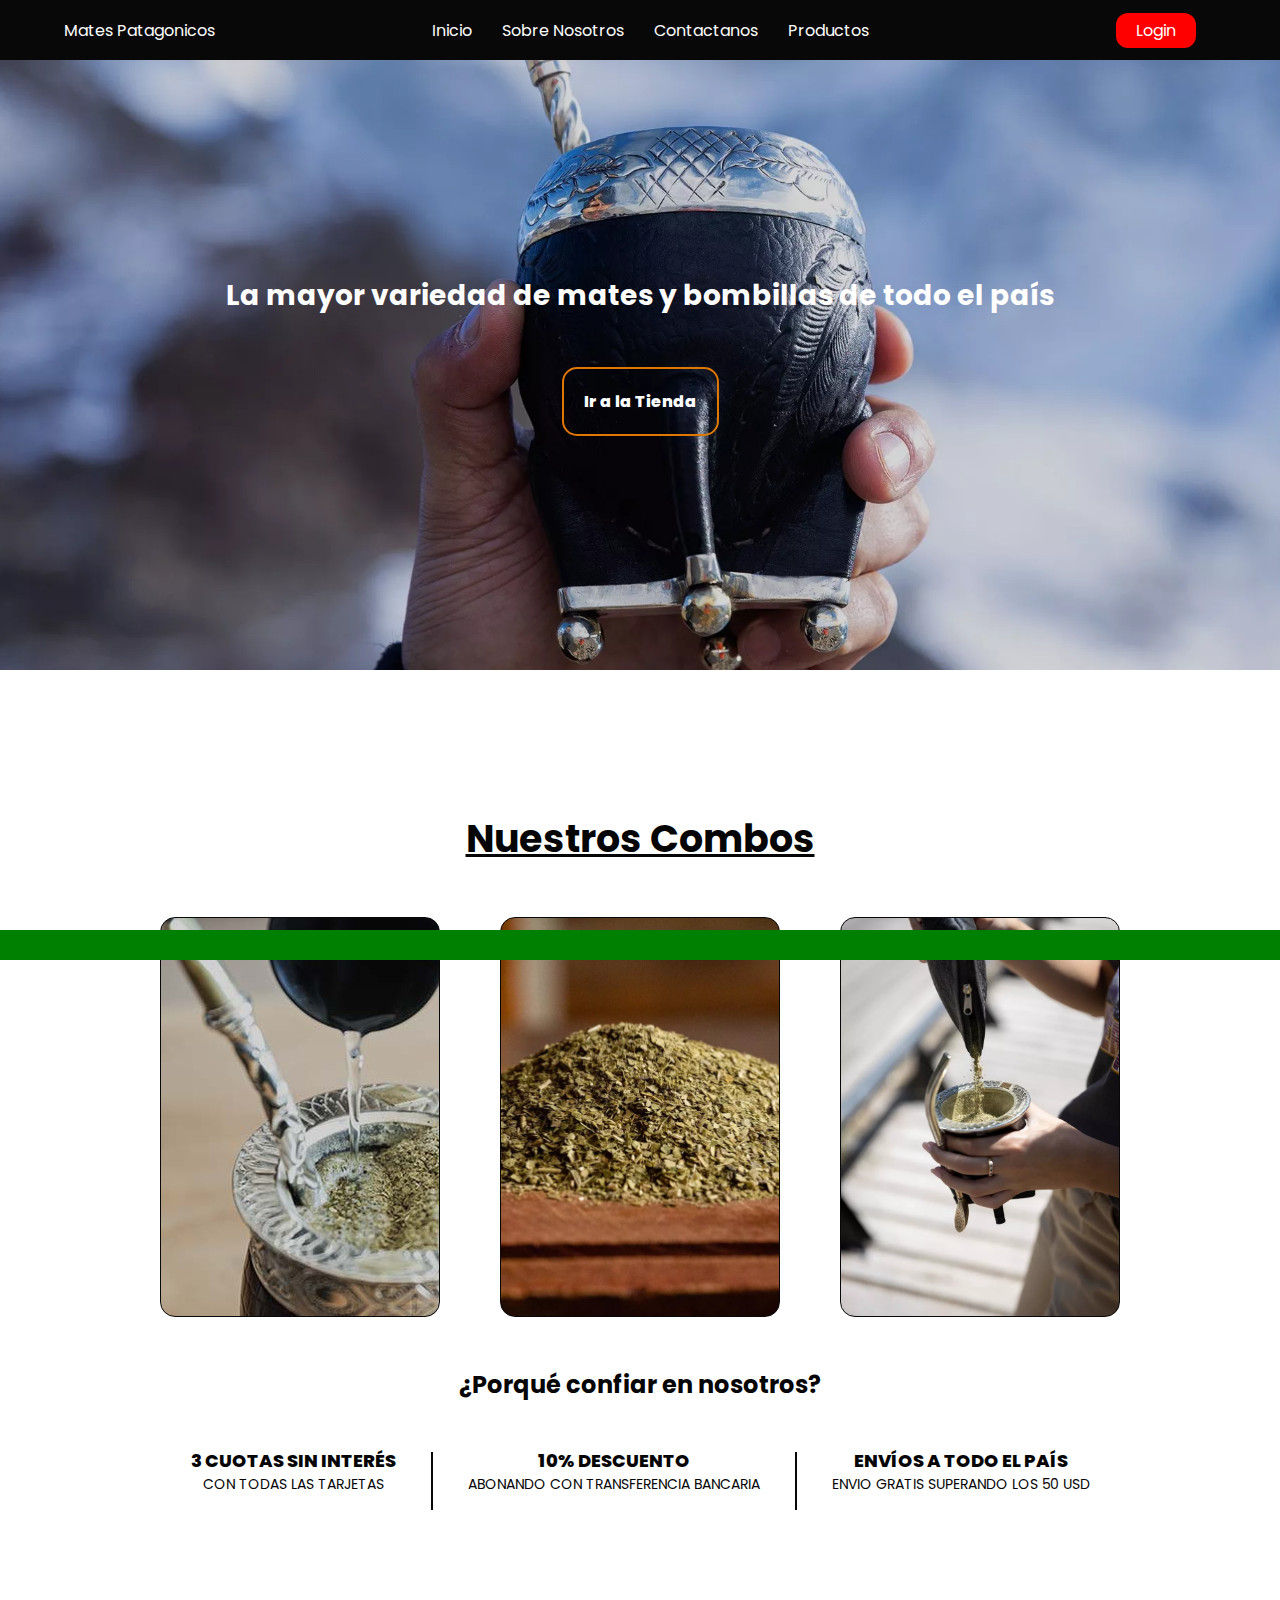
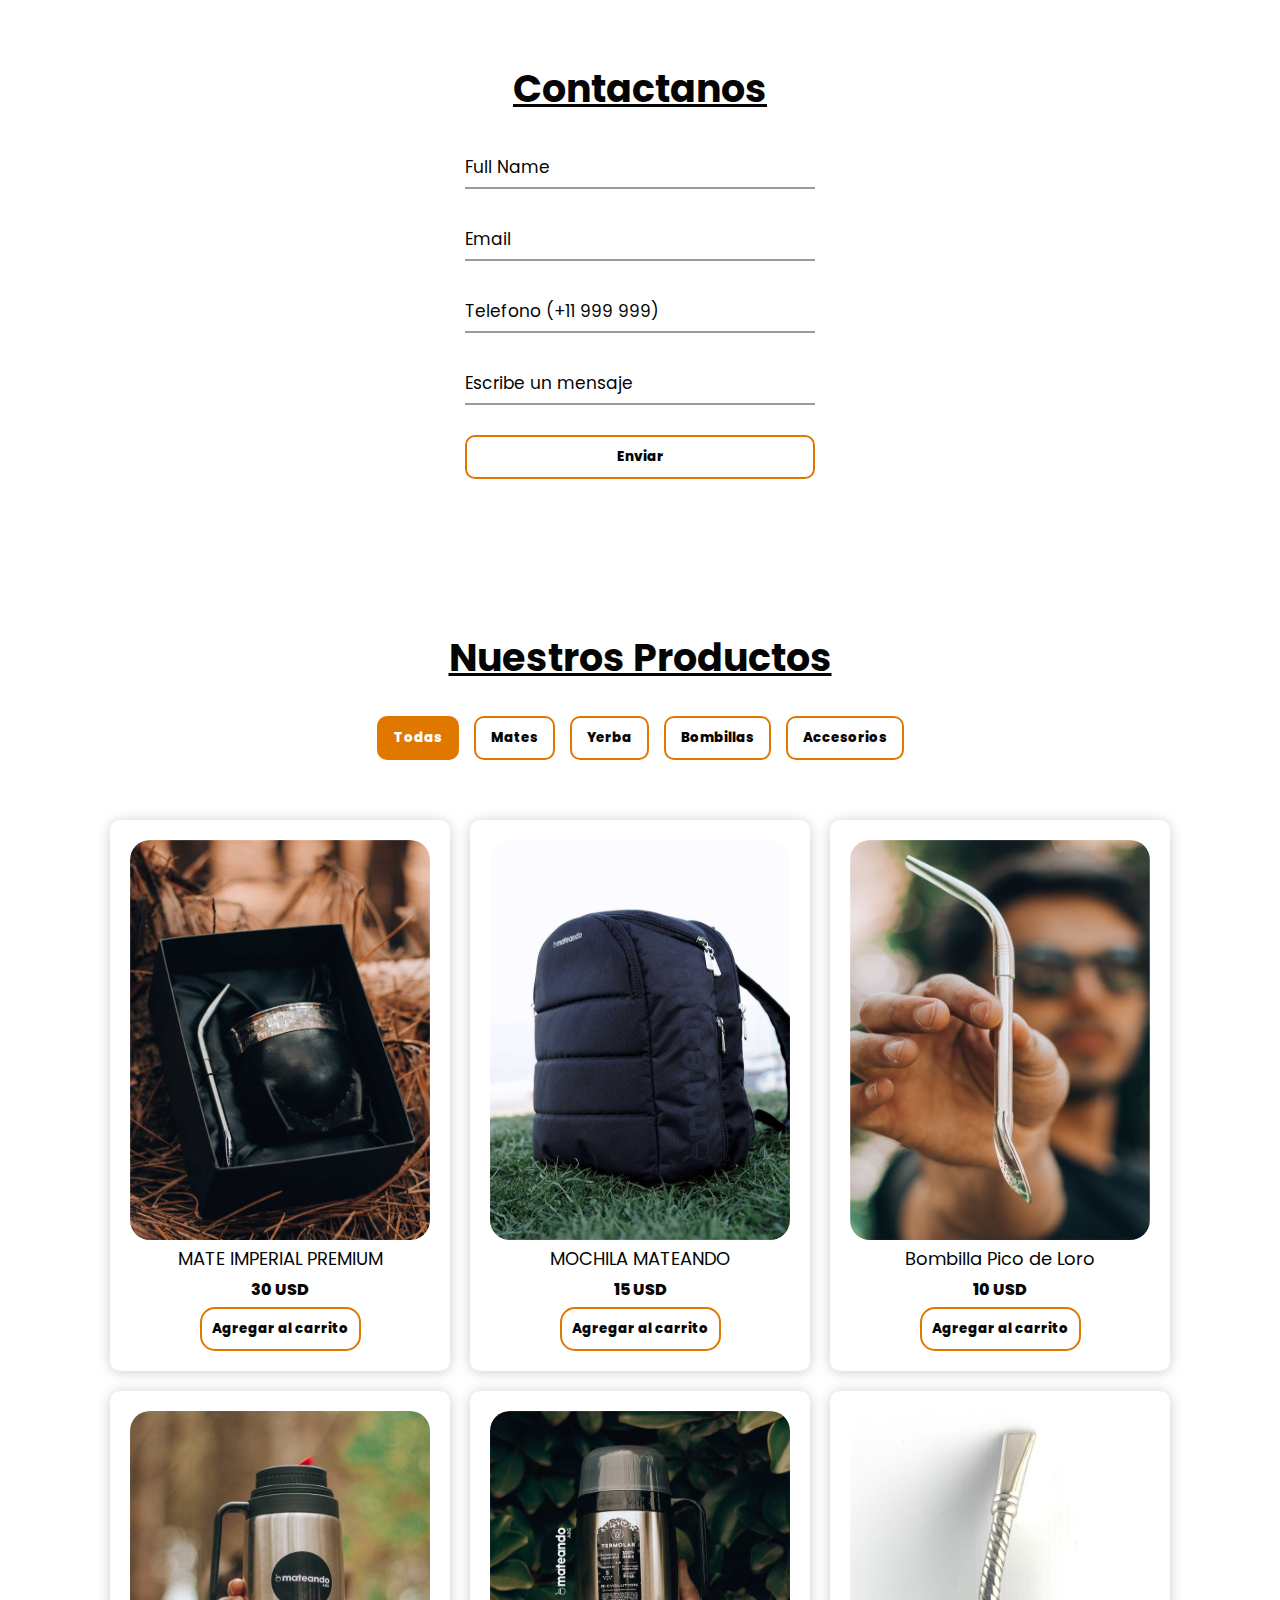
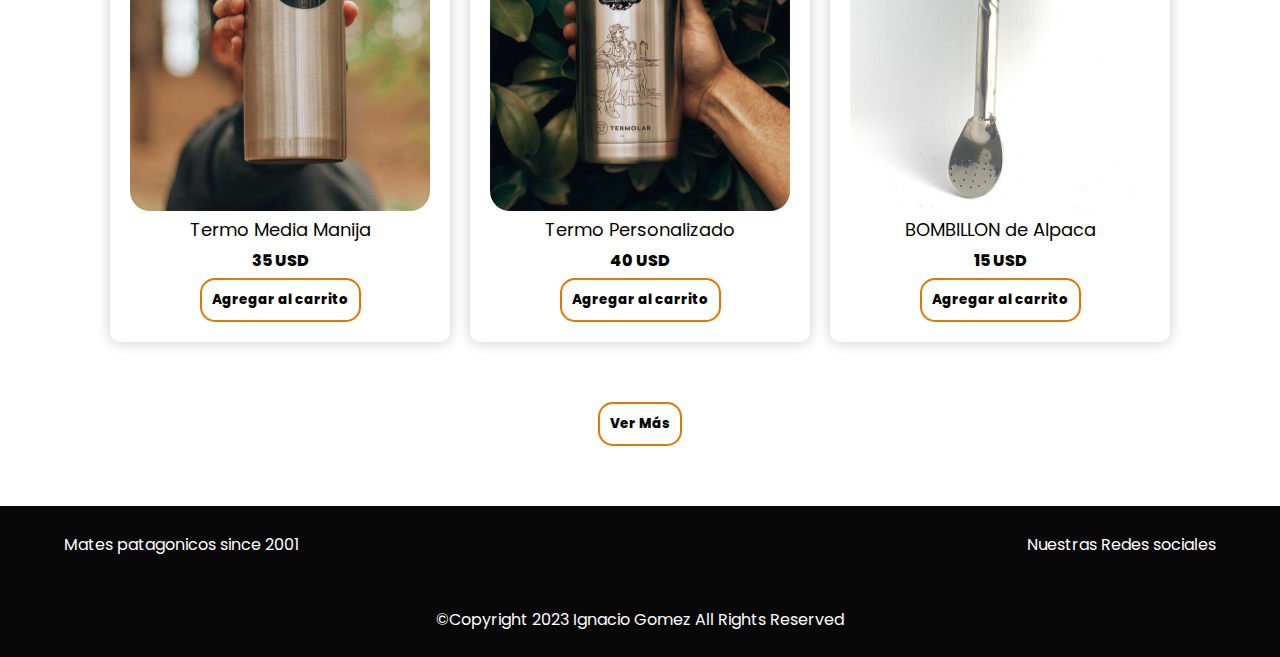
<file: index.html>
<!DOCTYPE html>
<html lang="en">
<head>
    <meta charset="UTF-8">
    <meta http-equiv="X-UA-Compatible" content="IE=edge">
    <meta name="viewport" content="width=device-width, initial-scale=1.0">
    <title>Mates Patagonicos</title>
    <link rel="stylesheet" href="style.css">
    <link rel="stylesheet" href="mediaqueries.css">
    <link
      rel="stylesheet"
      href="https://cdnjs.cloudflare.com/ajax/libs/font-awesome/6.2.0/css/all.min.css"
      integrity="sha512-xh6O/CkQoPOWDdYTDqeRdPCVd1SpvCA9XXcUnZS2FmJNp1coAFzvtCN9BmamE+4aHK8yyUHUSCcJHgXloTyT2A=="
      crossorigin="anonymous"
      referrerpolicy="no-referrer"
    />
</head>
<body>
    <header>
        <nav id="nav">
            <div class="header-container">
                <a href="./index.html">Mates Patagonicos</a>
                <div class="navbar">  
                        <ul class="navbar-list">
                            <li><a href="#hero">Inicio</a></li>
                            <li><a href="#about-us">Sobre Nosotros</a></li>
                            <li><a href="#contact-us">Contactanos</a></li>
                            <li><a href="#products">Productos</a></li>
                            <li><a href="./login.html" class="login-phone">Login</a></li>
                        </ul>
                </div>
                <div class="btn-nav">
                    <a href="./login.html" class="login-btn">Login</a>
                    <div class="menu-label">
                        <i class="fa-solid fa-bars"></i>
                    </div>  
                    <div class="cart-label">
                        <i class="fa fa-shopping-cart" aria-hidden="true"></i>
                    </div>
                </div>
                

                <div class="cart">

                    <h2>Tus Productos</h2>
                
                    <div class="cart-container">
                            
                    </div>
                
                    <div class="cart-total">
                        <p>Total:</p>
                        <span class="total"></span>
                    </div>
                    <button class="btn-buy">Comprar</button>
                    <button class="btn-delete">Vaciar carrito</button>
                </div>  
            </div>
        </nav>   
    </header>
    <main>
       <section id="hero">
        <div class="hero-info">
            <h1>La mayor variedad de mates y bombillas de todo el país</h1>
            <a href="#">Ir a la Tienda <i class="fa fa-arrow-right" aria-hidden="true"></i></a>
        </div> 
       </section>    
       <section id="about-us">
            <h1>Nuestros Combos</h1>
            <div class="about-card">
                <div class="card mates">
                    <a href="#">Mates</a>
                </div>
                <div class="card yerba">
                    <a href="#">Yerba</a>
                </div>
                <div class="card accessories">
                    <a href="#">Accesorios</a>
                </div>
            </div>
            <div class="promos">
                <h2>¿Porqué confiar en nosotros?</h2>
                <div class="promo-container">
                    <div class="promo-card">
                        <i class="fa fa-credit-card" aria-hidden="true"></i>
                        <h3>3 CUOTAS SIN INTERÉS</h3>
                        <p>CON TODAS LAS TARJETAS</p>
                    </div>
                    <span class="divider"></span>
                    <div class="promo-card">
                        <i class="fa fa-university" aria-hidden="true"></i>
                        <h3>10% DESCUENTO</h3>
                        <p>ABONANDO CON TRANSFERENCIA BANCARIA</p>
                    </div>
                    <span class="divider"></span>
                    <div class="promo-card">
                        <i class="fa fa-truck" aria-hidden="true"></i>
                        <h3>ENVÍOS A TODO EL PAÍS</h3>
                        <p>ENVIO GRATIS SUPERANDO LOS 50 USD</p>
                    </div>
                </div>
            </div>
       </section>
       <section id="contact-us">
            <h3 class="contact-title">Contactanos</h3>
            <form class="contact">
                <div class="contact-input">
                    <input required="" placeholder="Full Name" class="form-field" type="input">
                    <label class="form-label" for="name">Nombre completo</label>
                </div>
                <div class="contact-input">
                    <input type="email" id="email" class="form-field" placeholder="Email" required>
                    <label for="email" class="form-label">Email</label> 
                </div>
                <div class="contact-input">
                    <input type="text" id="phone" class="form-field" placeholder="Telefono (+11 999 999)" required>
                    <label for="phone" class="form-label">Telefono</label>
                </div>
                <div class="contact-input">
                    <input type="text" id="phone" class="form-field" placeholder="Escribe un mensaje" required>
                    <label for="phone" class="form-label">Escribe un mensaje</label>
                </div>
                <button class="contact-button">Enviar</button>
            </form>
                
       </section>
       <section id="products">
            <h2>Nuestros Productos</h2>
            <!-- Categories JS -->
            <div class="categories">
                <button class="category active">Todas</button>
                <button class="category" data-category="mate">Mates</button>
                <button class="category" data-category="yerba">Yerba</button>
                <button class="category" data-category="bombilla">Bombillas</button>
                <button class="category" data-category="accesorios">Accesorios</button>
            </div>

            <!-- Products JS-->
            <div class="products-container">
                
            </div>
            <button class="btn-load">Ver Más</button>
       </section>
       <footer>
            <div class="footer-links">
                <p>Mates patagonicos since 2001</p>
                <div class="footer-social">
                    <p>Nuestras Redes sociales</p>
                    <div class="social-links">
                        <a href="#"><i class="fa-brands fa-facebook"></i></a>
                        <a href="https://www.instagram.com/matespatagonicos/?hl=es" target="_blank"><i class="fa-brands fa-instagram"></i></a>
                        <a href="#"><i class="fa-brands fa-linkedin"></i></a>
                    </div>
                </div>
            </div>
            <p>&#169;Copyright 2023 Ignacio Gomez All Rights Reserved</p>
       </footer>
       <div class="add-modal"></div>

    </main>
    <script src="./data.js"></script>
    <script src="./main.js"></script>
    
</body>
</html>
</file>
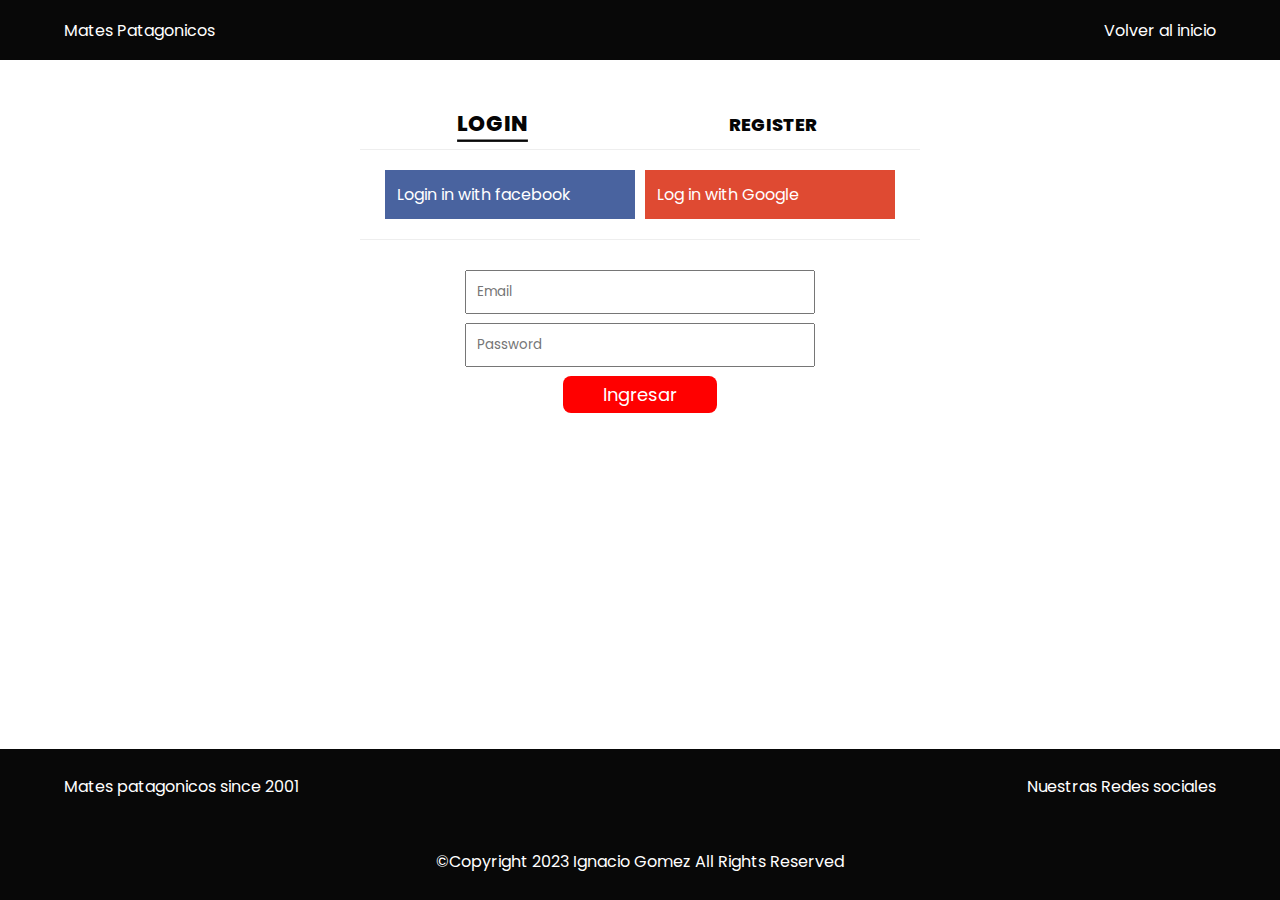
<file: login.html>
<!DOCTYPE html>
<html lang="en">
<head>
    <meta charset="UTF-8">
    <meta http-equiv="X-UA-Compatible" content="IE=edge">
    <meta name="viewport" content="width=device-width, initial-scale=1.0">
    <title>Mates Patagonicos</title>
    <link rel="stylesheet" href="./assets/login.css">
    <link
      rel="stylesheet"
      href="https://cdnjs.cloudflare.com/ajax/libs/font-awesome/6.2.0/css/all.min.css"
      integrity="sha512-xh6O/CkQoPOWDdYTDqeRdPCVd1SpvCA9XXcUnZS2FmJNp1coAFzvtCN9BmamE+4aHK8yyUHUSCcJHgXloTyT2A=="
      crossorigin="anonymous"
      referrerpolicy="no-referrer"
    />
</head>
<body>
    <header>
        <nav id="nav">
            <div class="header-container">
                <a href="./index.html">Mates Patagonicos</a>
                <a href="./index.html" class="back">Volver al inicio</a>
        </nav>   
    </header>
    <main>
        <section class="login">
            <div class="login-box">
                <h3 class="login-btn active-btn" onclick="toggleLogin()">Login</h3>
                <h3 class="register-btn" onclick="toggleRegister()">Register</h3>
            </div>
            <div class="social-login">
                <a href="#">
                    <i class="fa-brands fa-facebook-f"></i>
                    Login in with facebook
                  </a>
                  <a href="#">
                    <i class="fa-brands fa-google-plus-g"></i>
                    Log in with Google
                  </a>
            </div>
            <form class="form-login " id="form-login">
                <div class="form--field">
                    <input
                    type="email"
                    placeholder="Email"
                    class="form-input"
                    id="email"
                    autocomplete="off"
                    />
                    <small></small>
                </div>
                <div class="form--field">
                    <input
                    type="password"
                    placeholder="Password"
                    class="form-input"
                    id="password"
                    autocomplete="off"
                    />
                    <small></small>
                </div>
                <input type="submit" class="form-submit-btn" id="ingresar" value="Ingresar" />
            </form>
            <form class="form-register hidden" id="form-register">
                <div class="form--field">
					<input
						type="text"
						placeholder="Username"
						class="form-input"
						id="username"
						autocomplete="off"
					/>
					<small></small>
				</div>
                <div class="form--field">  
                    <input
                    type="email"
                    placeholder="Email"
                    class="form-input"
                    id="email-register"
                    autocomplete="off"
                    />
                    <small></small>
                </div>
                <div class="form--field">   
                    <input
                    type="password"
                    placeholder="Password"
                    class="form-input"
                    id="password-register"
                    autocomplete="off"
                    />
                    <small></small>
                </div>
                <div class="form--field">  
                    <input
                    type="text"
                    placeholder="Telefono"
                    class="form-input"
                    id="phone"
                    autocomplete="off"
                    />
                    <small></small>
                </div>
                <input type="submit" class="form-submit-btn" id="registrar" value="Registrarse" />
            </form>
        </section>
        <footer>
            <div class="footer-links">
                <p>Mates patagonicos since 2001</p>
                <div class="footer-social">
                    <p>Nuestras Redes sociales</p>
                    <div class="social-links">
                        <a href="#"><i class="fa-brands fa-facebook"></i></a>
                        <a href="https://www.instagram.com/matespatagonicos/?hl=es" target="_blank"><i class="fa-brands fa-instagram"></i></a>
                        <a href="#"><i class="fa-brands fa-linkedin"></i></a>
                    </div>
                </div>
            </div>
            <p>&#169;Copyright 2023 Ignacio Gomez All Rights Reserved</p>
        </footer>
       <div class="add-modal"></div>
    </main>
    <script src="./validation.js"></script>
</body>
</html>
</file>
<file: style.css>
@import url('https://fonts.googleapis.com/css2?family=Poppins:wght@500&display=swap');

:root{
    --background: #080808;
    --primary: #FF0000;

 /* Text Colors */
    --text-white: #FFFFFF;
    --text-grey: #adb9c7;
    --text-back: #050505;

 /* Buttons */

    --btn-primary: #E07800;;
    --btn-secundary: #EAA1A1;;
}

*{
    box-sizing: border-box;  
    margin: 0;
    padding: 0;
    text-decoration: none;
    list-style-type: none;
    color: inherit;
    font-family: 'Poppins', sans-serif;
   
}

html {
    scroll-behavior: smooth;
}

nav{
    position: fixed;
    top: 0;
    display: flex;
    align-items: center;
    justify-content: space-between;
    width: 100%;
    height: 60px;
    transition: 0.3s;
    z-index: 99;
    background-color: var(--background);
    color: var(--text-white);
}

nav.scrolled-down {
    height: 70px;
}

.header-container{
    margin: 0 5%;
    width: 100%;
    display: flex;
    justify-content: space-between;
    align-items: center;
}

.title{
    font-size: 22px;
    font-weight: 700;
    color: var(--text-back);
}

.header-span{
    color: var(--primary);
}


.navbar{
    display: flex;
    flex-direction: row;
    justify-content: center;
    
}

.navbar-list{
    display: flex;
    flex-direction: row;
    align-items: center;
    justify-content: center;
    gap: 30px;
}

.login-phone{
    display: none;
}

.menu-label{
    display: none;
}

.btn-nav{
    display: flex;
    flex-direction: row;
    justify-content: center;
    align-items: center;
    gap: 20px;
}


.login-btn{
    padding: 5px 20px ;
    background-color: var(--primary);
    border-radius: 12px;

}

.cart-label{
    cursor: pointer;
}

/*carrito*/

.cart {
    position: absolute;
    top: 60px;
    right: 0;
    padding: 50px 30px;
    background: var(--background);
    border-left: 1px solid var(--nav-bg);
    display: flex;
    flex-direction: column;
    gap: 30px;
    height: calc(100vh - 60px);
    overflow-y: scroll;
    z-index: 2;
    min-width: 375px;
    transition: all 0.5s cubic-bezier(0.92, 0.01, 0.35, 0.99);
    transform: translate(200%);
  }

  .cart-container {
    display: flex;
    flex-direction: column;
    gap: 20px;
  }

  .cart-item{
    display: flex;
    flex-direction: row;
    gap: 30px;
    justify-content: space-between;
  }

  .item{
    display: flex;
    flex-direction: row;
    gap: 10px;
  }

  .item img{
    width: 80px;
  }

  .item-info{
    display: flex;
    justify-content: center;
    flex-direction: column;
    gap: 10px;
  }

  .item-info h3{
    font-size: 18px;
    font-weight: 800;
  }

  .item-info p{
    font-size: 14px;
    font-weight: 400;
  }

  .item-handler{
    display: flex;
    flex-direction: row;
    align-items: center;
    gap: 12px;
  }

  .quantity-handler{
    cursor: pointer;
  }

  .cart-total{
    display: flex;
    flex-direction: row;
    justify-content: space-between;
  }


  .btn-buy{
    background-color: var(--text-white);
    border: 1px solid var(--btn-primary);
    color: var(--text-back);
    padding: 5px;
    border-radius: 10px;
    font-size: 16px;
    cursor: pointer;
  }

  .btn-delete{
    background-color: var(--btn-primary);
    border: 1px solid var(--background);
    color: var(--text-white);
    padding: 5px;
    border-radius: 10px;
    font-size: 16px;
    cursor: pointer;
  }

  /* Open Cart */

  .open-cart {
    transform: translate(0%);
    transition: all 0.5s cubic-bezier(0.92, 0.01, 0.35, 0.99);
  }

  .empty-msg {
    color: var(--text-white);
    font-size: 14px;
  }

  .cart::-webkit-scrollbar {
    display: none;
  }

/* DIsable */

.disabled {
    border-color: var(--text-grey);
    color: var(--text-back);
    cursor: not-allowed;
    background-color: var(--text-grey);
  }

.disabled:hover {
    color: var(--text-back);
    cursor: not-allowed;
    background-color: var(--btn-primary);
  }

/* Main */

main{
    display: flex;
    flex-direction: column;
    align-items: center;
    justify-content: center;
    color: var(--text-white);
    width: 100%;
}

/* Hero */

#hero{
    margin-top: 40px;
    background: url(./assets/D_NQ_NP_652240-MLA51827263221_102022-OO.webp);
    width: 100%;
    height: 70vh;
    background-size: cover;
    background-position: center;
    background-repeat: no-repeat;
    display: flex;
    flex-direction: column;
    align-items: center;
    justify-content: center;
}

.hero-info{
    max-width: 1200px;
    display: flex;
    align-items: center;
    justify-content: center;
    flex-direction: column;
    gap: 50px;  
}

.hero-info h1{
    font-size: 28px;
}

.hero-info a{
    padding: 20px;
    border: 2px solid var(--btn-primary);
    border-radius: 15px;
    transition: all 0.2s ease-in;
    font-weight: 800;
}

.hero-info a:hover{
    background-color: var(--btn-primary);
}

.hero-info a:hover i{
    transform: translateX(5px);
    transition: all 0.5s ease;
}

/* About Us */

#about-us{
    color: var(--text-back);
    margin-top: 40px;
    width: 100%;
    max-width: 1200px;
    display: flex;
    align-items: center;
    flex-direction: column;
    gap: 50px;
    
}

#about-us h1{
    font-size: 38px;
    text-decoration: underline;
    margin-top: 100px;
}


.about-card{
    display: flex;
    flex-direction: row;
    align-items: center;
    gap: 60px;
}


.card{
    width: 280px;
    height: 400px;
    border: 1px solid var(--background); 
    border-radius: 15px;
    display: flex;
    align-items: center;
    justify-content: center;
    
}

.card a{
    font-size: 22px;
    font-weight: 800;
    color: var(--text-white);
    display: none;
    background-color: var(--text-back);
    padding: 10px;
    border-radius: 10px;
    text-align: center;
}


.card:hover a{
    display: flex;
}



.mates{
    background: url(./assets/mates.jpg);
}

.yerba{
    background: url(./assets/yerba.webp);
    background-position: center;
    background-size: cover;
}

.accessories{
    background: url(./assets/accesorios.webp);
    background-position: center;
    background-size: cover;
}

/* Promos */

.promos{
    width: 100%;
    display: flex;
    align-items: center;
    flex-direction: column;
    gap: 30px;
}

.promos h2{
    font-size: 24px;
    font-weight: 700;
}

.promo-container{
    display: flex;
    flex-direction: row;
    gap: 20px;
    
}

.promo-card{
    display: flex;
    flex-direction: column;
    align-items: center;
    justify-content: center;
    padding: 15px;
}

.promo-card h3{
    font-size: 18px;
    font-weight: 800;
}

.promo-card p{
    font-size: 14px;
    font-weight: 400;
}

.divider{
    margin-top: 20px;
    border: 0.5px solid var(--background);
}

/* Contacto */

#contact-us{
    max-width: 900px;
    margin-top: 40px;
    display: flex;
    align-items: center;
    justify-content: center;
    flex-direction: column;
    gap: 30px;
    border-radius: 17px;
    padding: 10px;
    color: var(--text-back);
    width: 100%;
}

.contact{
    display: flex;
    flex-direction: column;
    gap: 30px;
}

.contact-title{
    font-size: 38px;
    text-decoration: underline;
    margin-top: 100px;
}

.form-field {
    font-family: inherit;
    width: 350px;
    border: none;
    border-bottom: 2px solid #9b9b9b;
    outline: 0;
    font-size: 17px;
    color: var(--text-back);
    padding: 7px 0;
    background: transparent;
    transition: border-color 0.2s;
  }
  
  .form-field::placeholder {
    color: var(--text-back);
  }
  
  .form-field:placeholder-shown ~ .form-label {
    font-size: 17px;
    cursor: text;
    top: 20px;
  }
  
  .form-label {
    position: absolute;
    top: 0;
    display: block;
    transition: 0.2s;
    font-size: 17px;
    color: #9b9b9b;
    pointer-events: none;
  }
  
  .form-field:focus {
    padding-bottom: 6px;
    font-weight: 400;
    border-width: 3px;
    border-image: linear-gradient(to right, #BC0B39, #f12711);
    border-image-slice: 1;
  }
  
  .form-field:focus ~ .form-label {
    position: absolute;
    top: 0;
    display: block;
    transition: 0.2s;
    font-size: 17px;
    color: var(--text-back);
    font-weight: 700;
  }

  .contact-button{
    background: transparent;
    border: 2px solid var(--btn-primary);
    padding: 10px 15px;
    color: var(--text-back);
    border-radius: 10px;
    cursor: pointer;
    font-weight: 800;
    transition: all 0.2s ease-in;
  }

  .contact-button:hover{
    background: var(--btn-primary);
    color: var(--text-white);
  }

/* Productos */

#products{
    margin-top: 40px;
    color: var(--text-back);
    max-width: 1200px;
    display: flex;
    align-items: center;
    flex-direction: column;
    gap: 30px;
}

#products h2{
    font-size: 38px;
    text-decoration: underline;
    margin-top: 100px;
}

/* Categories */

.categories{
    display: flex;
    align-items: center;
    justify-content: center;
    gap: 15px;
}

.category{
    background: transparent;
    border: 2px solid var(--btn-primary);
    padding: 10px 15px;
    color: var(--text-back);
    border-radius: 10px;
    cursor: pointer;
    font-weight: 800;
    transition: all 0.2s ease-in;
}

.category:hover{
    background: var(--btn-primary);
    color: var(--text-white);
}

.active{
    background: var(--btn-primary);
    color: var(--text-white);
}

.hidden{
    display: none;
}

/* products */

.products-container{
    display: flex;
    flex-wrap: wrap;
    align-items: center;
    justify-content: center;
    gap: 20px;
    padding: 30px 0;
    max-width: 1200px;
    width: 100%;
}

.product{
    display: flex;
    align-items: center;
    justify-content: center;
    flex-direction: column;
    gap: 5px;
    box-shadow: 0px 1px 13px rgba(0,0,0,0.2);
    padding: 20px;
    border-radius: 10px;
}

.product img{
    width: 300px;
    height: 400px;
    border-radius: 20px;
}

.product h3{
    font-size: 18px;
    font-weight: 400;
}

.product p{
    font-size: 16px;
    font-weight: 800;
}

.product button{
    background-color: var(--text-white);
    padding: 10px;
    border: 2px solid var(--btn-primary);
    border-radius: 15px;
    transition: all 0.1s ease-in;
    font-weight: 800;
    cursor: pointer;
}

.product button:hover{
    background-color: var(--btn-primary);
    color: var(--text-white);
}

.btn-load{
    background-color: var(--text-white);
    padding: 10px;
    border: 2px solid var(--btn-primary);
    border-radius: 15px;
    transition: all 0.1s ease-in;
    font-weight: 800;
    cursor: pointer;
}

.btn-load:hover{
    background-color: var(--btn-primary);
    color: var(--text-white);
}

/* Modal */

.add-modal{
    display: flex;
    align-items: center;
    justify-content: center;
    position: fixed;
    padding: 15px 0px;
    color: var(--text-white);
    background-color: green;
    position: fixed;
    bottom: 0;
    width: 100%;
    transition: all 0.5s ease-out;
    transform: translateY(200%);
  }
  
.active-modal {
    transform: translateY(0);
    transition: all 0.5s ease-in;
}


/* Footer */

footer{
    margin-top: 60px;
    background-color: var(--background);
    width: 100%;
    gap: 40px;
    display: flex;
    flex-direction: column;
    align-items: center;
    justify-content: center;
    padding: 2% 5%;
}

.footer-links{
    display: flex;
    justify-content: space-between;
    flex-direction: row;
    gap: 80px;
    width: 100%;
}

.footer-social{
    display: flex;
    flex-direction: column;
    gap: 10px;
}
.social-links{
    display: flex;
    align-items: center;
    gap: 20px;
    font-size: 24px;
}

.social-links i:hover{
    color: var(--btn-secundary);
    cursor: pointer;
}
</file>
<file: mediaqueries.css>
@media (max-width: 992px){
    .navbar{
        gap: 10px
    }

    .navbar-list {
     position: absolute;
     top: 60px;
     left: 5%;
     right: 5%;
     width: 90%;
     flex-direction: column;
     background-color: #080808;
     border: 2px solid var(--electric);
     border-top: 0px;
     border-radius: 0px 0px 15px 15px;
     align-items: flex-start;
     padding: 45px 30px;
     gap: 25px;
     z-index: 2;
     display: none;
   }
 
   .navbar-list a {
     font-size: 18px;
   }
 
   /* Mostramos el icono del menu */
   .menu-label {
     display: flex;
     order: 2;
     cursor: pointer;
   }
 
   .menu-label img {
     height: 20px;
     width: 25px;
   }
 
   .open-menu {
     display: flex;
   }

   .login-btn{
    display: none;
   }

   .login-phone{
    display: flex;
    background-color: #FF0000;
    padding: 5px 20px;
    border-radius: 12px;
   }

   .hero-info h1{
    font-size: 24px;
    text-align: center;
  }
 
   .about-card{
        flex-direction: column;
    }

   .card a{
        display: flex;
   }

   .promo-container{
        flex-direction: column;
   }

   .categories{
        flex-wrap: wrap;
   }
}

@media (max-width: 576px){
  .hero-info h1{
    font-size: 22px;
  }

  #about-us h1{
    font-size: 22px;
  }

  .card{
    width: 250px;
    height: 380px;
  }

  .promos h2{
    text-align: center;
    font-size: 20px;
  }

  .promo-card h3{
    font-size: 16px;
  }

  .promo-card p{
    font-size: 12px;
  }

  .contact-title{
    font-size: 22px;
  }
  
  .form-field{
    width: 250px;
  }

  #products h2{
    text-align: center;
    font-size: 22px;
  }

  .product img{
    width: 250px;
    height: 300px;
}
  .product h3{
    white-space: nowrap;
    overflow: hidden;
    text-overflow: ellipsis;
    font-size: 18px;
  }

  .social-links{
    gap: 5px;
  }
}
</file>
<file: assets/login.css>
@import url('https://fonts.googleapis.com/css2?family=Poppins:wght@500&display=swap');

:root{
    --background: #080808;
    --primary: #FF0000;

 /* Text Colors */
    --text-white: #FFFFFF;
    --text-grey: #adb9c7;
    --text-back: #050505;

 /* Buttons */

    --btn-primary: #E07800;;
    --btn-secundary: #EAA1A1;;
}

*{
    box-sizing: border-box;  
    margin: 0;
    padding: 0;
    text-decoration: none;
    list-style-type: none;
    color: inherit;
    font-family: 'Poppins', sans-serif;
   
}

html {
    scroll-behavior: smooth;
}

nav{
    position: fixed;
    top: 0;
    display: flex;
    align-items: center;
    justify-content: space-between;
    width: 100%;
    height: 60px;
    transition: 0.3s;
    z-index: 99;
    background-color: var(--background);
    color: var(--text-white);
}

nav.scrolled-down {
    height: 70px;
}

.header-container{
    margin: 0 5%;
    width: 100%;
    display: flex;
    justify-content: space-between;
    align-items: center;
}

.title{
    font-size: 22px;
    font-weight: 700;
    color: var(--text-back);
}

.header-span{
    color: var(--primary);
}


.navbar{
    display: flex;
    flex-direction: row;
    justify-content: center;
    
}

.navbar-list{
    display: flex;
    flex-direction: row;
    align-items: center;
    justify-content: center;
    gap: 30px;
}

.menu-label{
    display: none;
}

.btn-nav{
    display: flex;
    flex-direction: row;
    justify-content: center;
    align-items: center;
    gap: 20px;
}




/*carrito*/

.cart {
    position: absolute;
    top: 60px;
    right: 0;
    padding: 50px 30px;
    background: var(--background);
    border-left: 1px solid var(--nav-bg);
    display: flex;
    flex-direction: column;
    gap: 30px;
    height: calc(100vh - 60px);
    overflow-y: scroll;
    z-index: 2;
    min-width: 375px;
    transition: all 0.5s cubic-bezier(0.92, 0.01, 0.35, 0.99);
    transform: translate(200%);
  }

  .cart-container {
    display: flex;
    flex-direction: column;
    gap: 20px;
  }

  .cart-item{
    display: flex;
    flex-direction: row;
    gap: 30px;
  }

  .item{
    display: flex;
    flex-direction: row;
    gap: 10px;
  }

  .item img{
    width: 80px;
  }

  .item-info{
    display: flex;
    justify-content: center;
    flex-direction: column;
    gap: 10px;
  }

  .item-info h3{
    font-size: 18px;
    font-weight: 800;
  }

  .item-info p{
    font-size: 14px;
    font-weight: 400;
  }

  .item-handler{
    display: flex;
    flex-direction: row;
    align-items: center;
    gap: 12px;
  }

  .cart-total{
    display: flex;
    flex-direction: row;
    justify-content: space-between;
  }


  .btn-buy{
    background-color: var(--text-white);
    border: 1px solid var(--btn-primary);
    color: var(--text-back);
    padding: 5px;
    border-radius: 10px;
    font-size: 16px;
    cursor: pointer;
  }

  .btn-delete{
    background-color: var(--btn-primary);
    border: 1px solid var(--background);
    color: var(--text-white);
    padding: 5px;
    border-radius: 10px;
    font-size: 16px;
    cursor: pointer;
  }

  /* Open Cart */

  .open-cart {
    transform: translate(0%);
    transition: all 0.5s cubic-bezier(0.92, 0.01, 0.35, 0.99);
  }

  .empty-msg {
    color: var(--text-white);
    font-size: 14px;
  }

  .cart::-webkit-scrollbar {
    display: none;
  }

/* Main */

main{
    display: flex;
    flex-direction: column;
    align-items: center;
    justify-content: center;
    color: var(--text-back);
    width: 100%;
}

/* Hero */

.login{
    display: flex;
    flex-direction: column;
    align-items: center;
    justify-content: center;
    max-width: 600px;
    width: 100%;
    margin: 90px 40px;
    padding: 20px;
    gap: 20px;
    
}

.login-box{
    width: 100%;
    display: flex;
    align-items: center;
    justify-content: space-around;
    border-bottom: 1px solid #eee;
    padding-bottom: 10px;
    flex-wrap: wrap;

}

h3 {
    font-size: 18px;
    color: var(--text-back);
    font-family: inherit;
    font-weight: 800;
    cursor: pointer;
    position: relative;
    border: none;
    background: none;
    text-transform: uppercase;
    transition-timing-function: cubic-bezier(0.25, 0.8, 0.25, 1);
    transition-duration: 400ms;
    transition-property: color;
  }
  
  h3:focus,
  h3:hover {
    color: var(--background);
    scale: 1.2;
  }
  
  h3:focus:after,
  h3:hover:after {
    width: 100%;
    left: 0%;
  }
  
  h3:after {
    content: "";
    pointer-events: none;
    bottom: -2px;
    left: 50%;
    position: absolute;
    width: 0%;
    height: 2px;
    background-color: var(--background);
    transition-timing-function: cubic-bezier(0.25, 0.8, 0.25, 1);
    transition-duration: 400ms;
    transition-property: width, left;
  }
    

/* active */

.active-btn{
    border-bottom: 2px solid var(--background);
    scale: 1.2;
}



/* Social Login */

.social-login{
    display: flex;
    align-items: center;
    flex-direction: row;
    gap: 10px;
}

.social-login a{
    padding: 12px;
    color: var(--text-white);
    width: 250px;
}
.social-login a:first-child{
    background-color: #49639F;
}
.social-login a:last-child{
    background-color: #DF4A32;
}

/* Form */

.form-login{
    display: flex;
    align-items: center;
    justify-content: center;
    width: 100%;
    flex-direction: column;
    border-top: 1px solid #eee;
    padding: 30px;
}

.form--field{
    display: flex;
    flex-direction: column;
    gap: 5px;
    justify-content: center;
    align-items: center;
    width: 100%;
}


.form--field input{
    max-width: 350px;
    width: 100%;
    padding: 10px;
}

.form-submit-btn{
    border: none;
    background-color: var(--primary);
    padding: 5px 40px;
    color: var(--text-white);
    font-size: 18px;
    border-radius: 8px;

}

/* register */

.form-register{
    display: flex;
    align-items: center;
    justify-content: center;
    width: 100%;
    flex-direction: column;
    border-top: 1px solid #eee;
    padding: 20px;
}

/* active */

.hidden{
    display: none;
}

/* Error / Success */
.form--field.error input {
  border: 2px solid #dc3545;
}

.form--field small {
  color: #dc3545;
  max-width: 350px;
  text-align: center;
  font-size: 12px;
  margin: 0px 0px 4px 0px;
}

.form--field.success input {
  border: 2px solid #28a745;
}

/* Footer */

footer{
    margin-top: 60px;
    background-color: var(--background);
    width: 100%;
    gap: 40px;
    display: flex;
    flex-direction: column;
    align-items: center;
    justify-content: center;
    padding: 2% 5%;
    position: fixed;
    bottom: 0;
    color: var(--text-white);
}

.footer-links{
    display: flex;
    justify-content: space-between;
    flex-direction: row;
    gap: 80px;
    width: 100%;
}

.footer-social{
    display: flex;
    flex-direction: column;
    gap: 10px;
}
.social-links{
    display: flex;
    align-items: center;
    gap: 20px;
    font-size: 24px;
}

.social-links i:hover{
    color: var(--btn-secundary);
    cursor: pointer;
}


@media (max-width: 550px){
    .social-login{
        flex-direction: column;
    }

    .back{
        font-size: 12px;
    }
}
</file>
